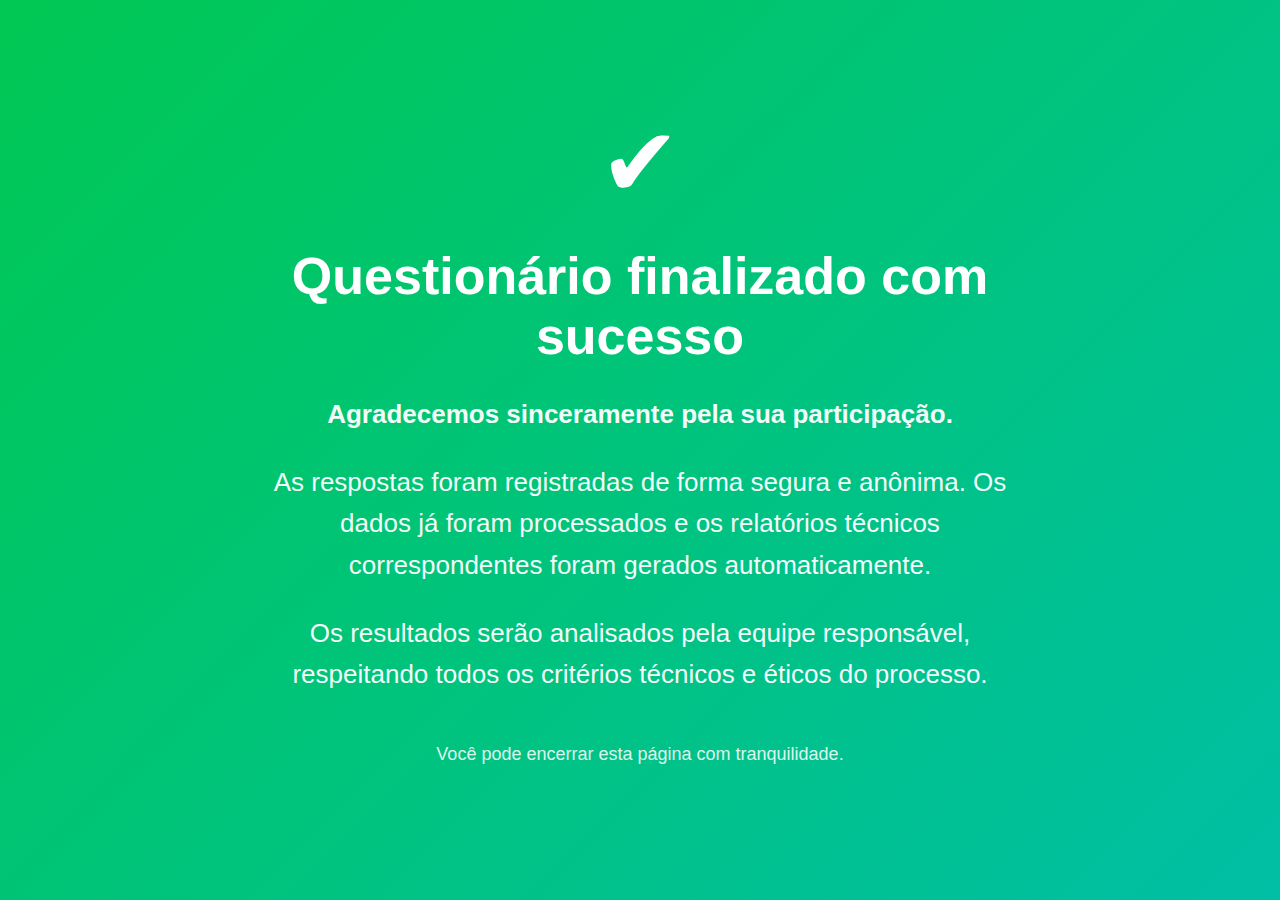
<file: encerramento.html>
<!DOCTYPE html>
<html lang="pt-br">
<head>
    <meta charset="UTF-8">
    <title>Questionário Finalizado</title>

    <style>
        * {
            box-sizing: border-box;
        }

        body {
            min-height: 100vh;
            margin: 0;
            display: grid;
            place-items: center;
            font-family: "Segoe UI", Roboto, Arial, sans-serif;
            background: linear-gradient(135deg, #00c853, #00bfa5);
            color: #ffffff;
        }

        .container {
            width: 100%;
            max-width: 900px;
            padding: 80px 60px 100px; /* segurança TOP e BOTTOM */
            text-align: center;
        }

        .icone {
            font-size: 96px;
            margin-bottom: 32px;
            line-height: 1;
        }

        h1 {
            font-size: 52px;
            font-weight: 700;
            margin-bottom: 28px;
        }

        p {
            font-size: 26px;
            line-height: 1.6;
            margin-bottom: 24px;
            opacity: 0.95;
        }

        .destaque {
            font-weight: 600;
        }

        .rodape {
            margin-top: 48px;
            font-size: 18px;
            opacity: 0.85;
        }

        @media (max-width: 768px) {
            .container {
                padding: 60px 24px 80px;
            }

            .icone {
                font-size: 72px;
            }

            h1 {
                font-size: 40px;
            }

            p {
                font-size: 22px;
            }
        }
    </style>
</head>
<body>

<div class="container">

    <div class="icone">✔</div>

    <h1>Questionário finalizado com sucesso</h1>

    <p class="destaque">
        Agradecemos sinceramente pela sua participação.
    </p>

    <p>
        As respostas foram registradas de forma segura e anônima.
        Os dados já foram processados e os relatórios técnicos
        correspondentes foram gerados automaticamente.
    </p>

    <p>
        Os resultados serão analisados pela equipe responsável,
        respeitando todos os critérios técnicos e éticos do processo.
    </p>

    <div class="rodape">
        Você pode encerrar esta página com tranquilidade.
    </div>

</div>

</body>
</html>
</file>
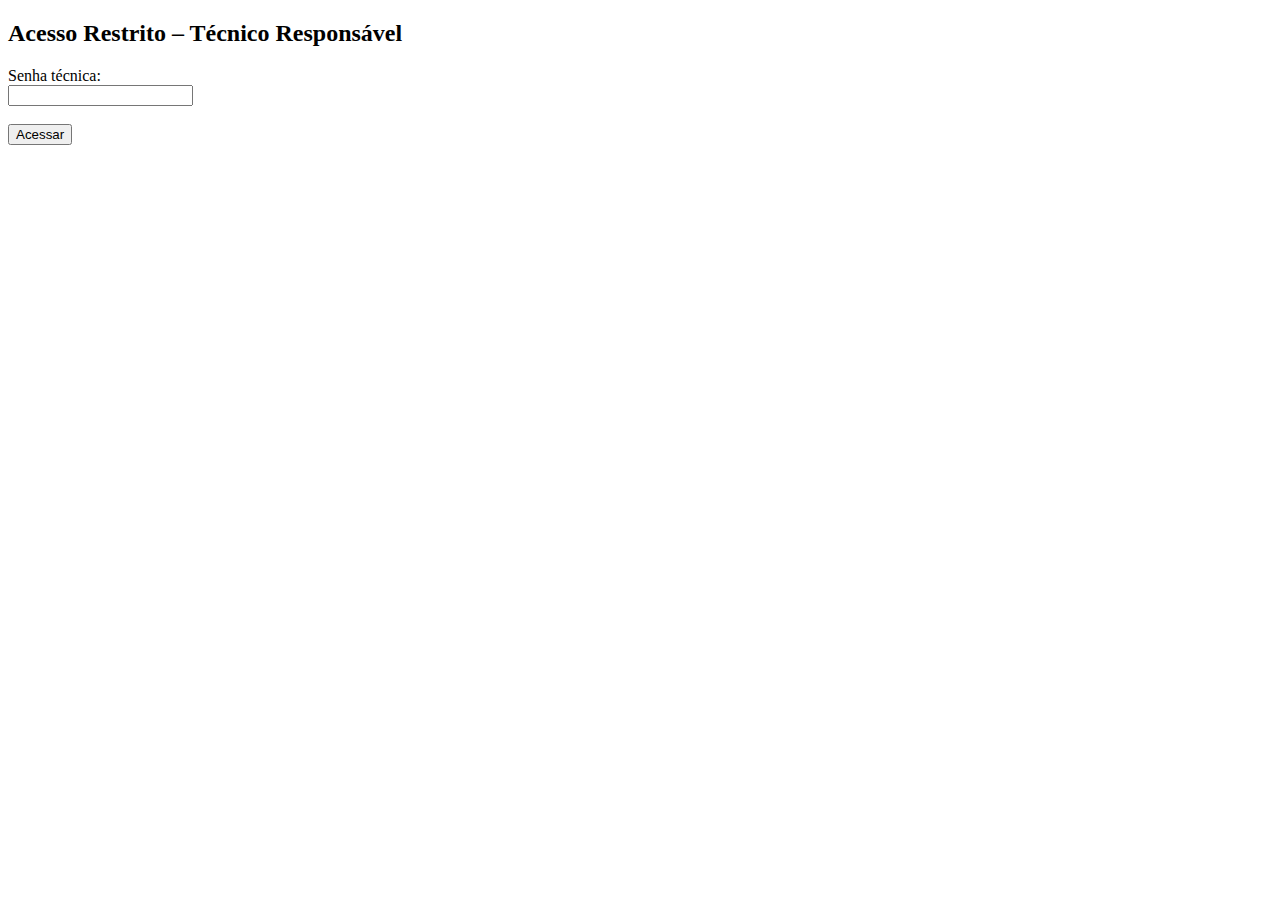
<file: login_tecnico.html>
<!DOCTYPE html>
<html lang="pt-br">
<head>
    <meta charset="UTF-8">
    <title>Acesso Técnico</title>
</head>
<body>

<h2>Acesso Restrito – Técnico Responsável</h2>

<form method="POST">
    <label>Senha técnica:</label><br>
    <input type="password" name="senha" required>
    <br><br>
    <button type="submit">Acessar</button>
</form>

</body>
</html>
</file>
